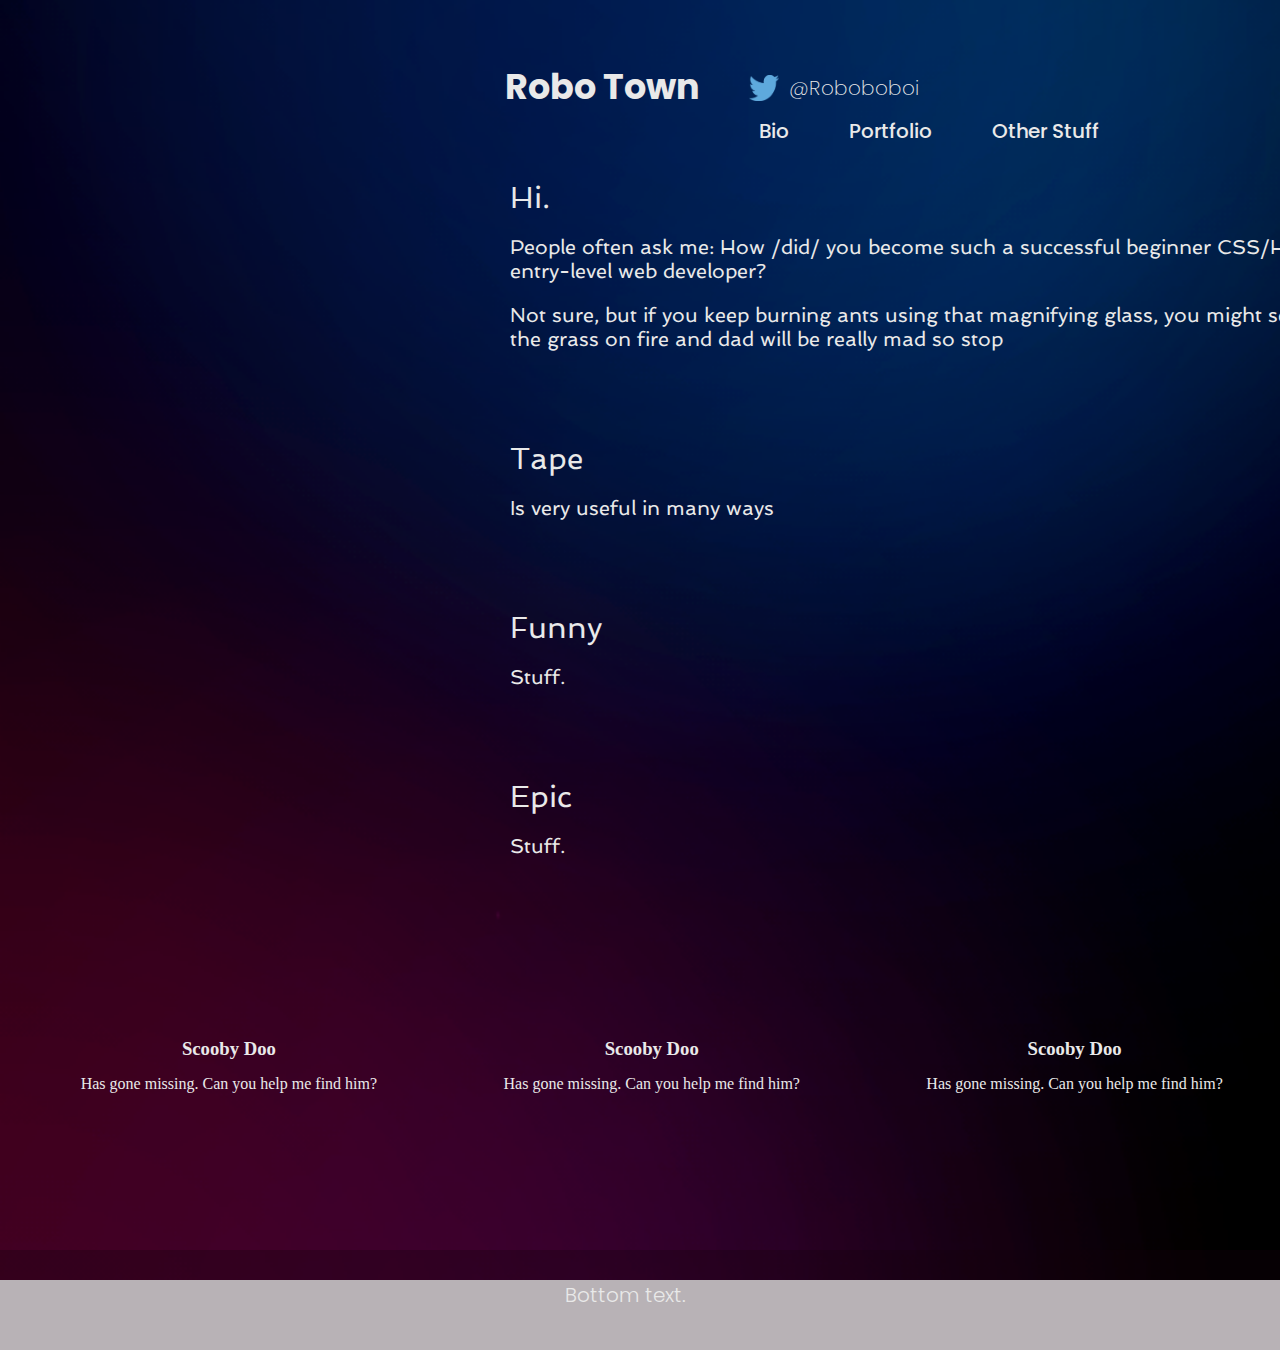
<file: index.html>
<html>
	<head>
		<title>Funny site.</title>
		<link href="https://fonts.googleapis.com/css2?family=Spinnaker&amp;family=Zilla+Slab:wght@300;400;500;600;700&amp;display=swap" rel="stylesheet"> 
		<link href="https://fonts.googleapis.com/css2?family=Poppins:wght@100;200;300;400;500;600;700;800;900&display=swap" rel="stylesheet"> 
		<link rel="stylesheet" href="https://cdnjs.cloudflare.com/ajax/libs/font-awesome/4.7.0/css/font-awesome.min.css">
	    <link rel="stylesheet" type="text/css" href="MainStyle.css">
	</head>

	<body>
	

		<div class="header">
			<div class="left">
				<li><p id="Welcome">Robo Town</p></li>
					<div class="headertext">
					<li><img src="twitter.png" style="width:30px;height:26px;"></li>
					<li><a href="https://twitter.com/Roboboboi" id="TwiHanLink"><p id="TwiHan">@Roboboboi</p></a>
					</div></li>
			</div>
		    
		    <div class="right">
			 	<ul class="categories">
					<li><a href="Bio.html">Bio</a></li>
					<li><a href="Portfolio.html">Portfolio</a></li>
					<li><a href="OtherStuff.html">Other Stuff</a></li>		
				</ul>
			</div>
		</div>






		<div class="container">
			<div class="box1">
			    <h1>Hi.</h1>
			    <p>
			    	People often ask me: How /did/ you become such a successful beginner CSS/Html entry-level web developer?                         
			    </p>
			    <p>
			    	Not sure, but if you keep burning ants using that magnifying glass, you might set the grass on fire
			    	and dad will be really mad so stop
			    </p>

			    <h1>Tape</h1>
			    <p>
			    	Is very useful in many ways 
			    </p>

			    <h1>Funny</h1>
			    <p>
			    	Stuff.
			    </p>

			    <h1>Epic</h1>
			    <p>
			    	Stuff.
			    </p>
			</div>
		</div>	

		<div class="blocks">
			<div class="block">
				<a href="Scooby1.html">
				<h3>Scooby Doo</h3>
				<p>Has gone missing. Can you help me find him?</p>
				</a>
				
			</div>
			<div class="block">
				<a href="Scooby2.html">
				<h3>Scooby Doo</h3>
				<p>Has gone missing. Can you help me find him?</p>
				</a>		
			</div>
			<div class="block">
				<a href="Scooby3.html">
				<h3>Scooby Doo</h3>
				<p>Has gone missing. Can you help me find him?</p>
				</a>
			</div>
		</div>


		<div class="bottomarea">
			<p>Bottom text.</p>
		</div>
	</div>
	</body>
</html>
</file>
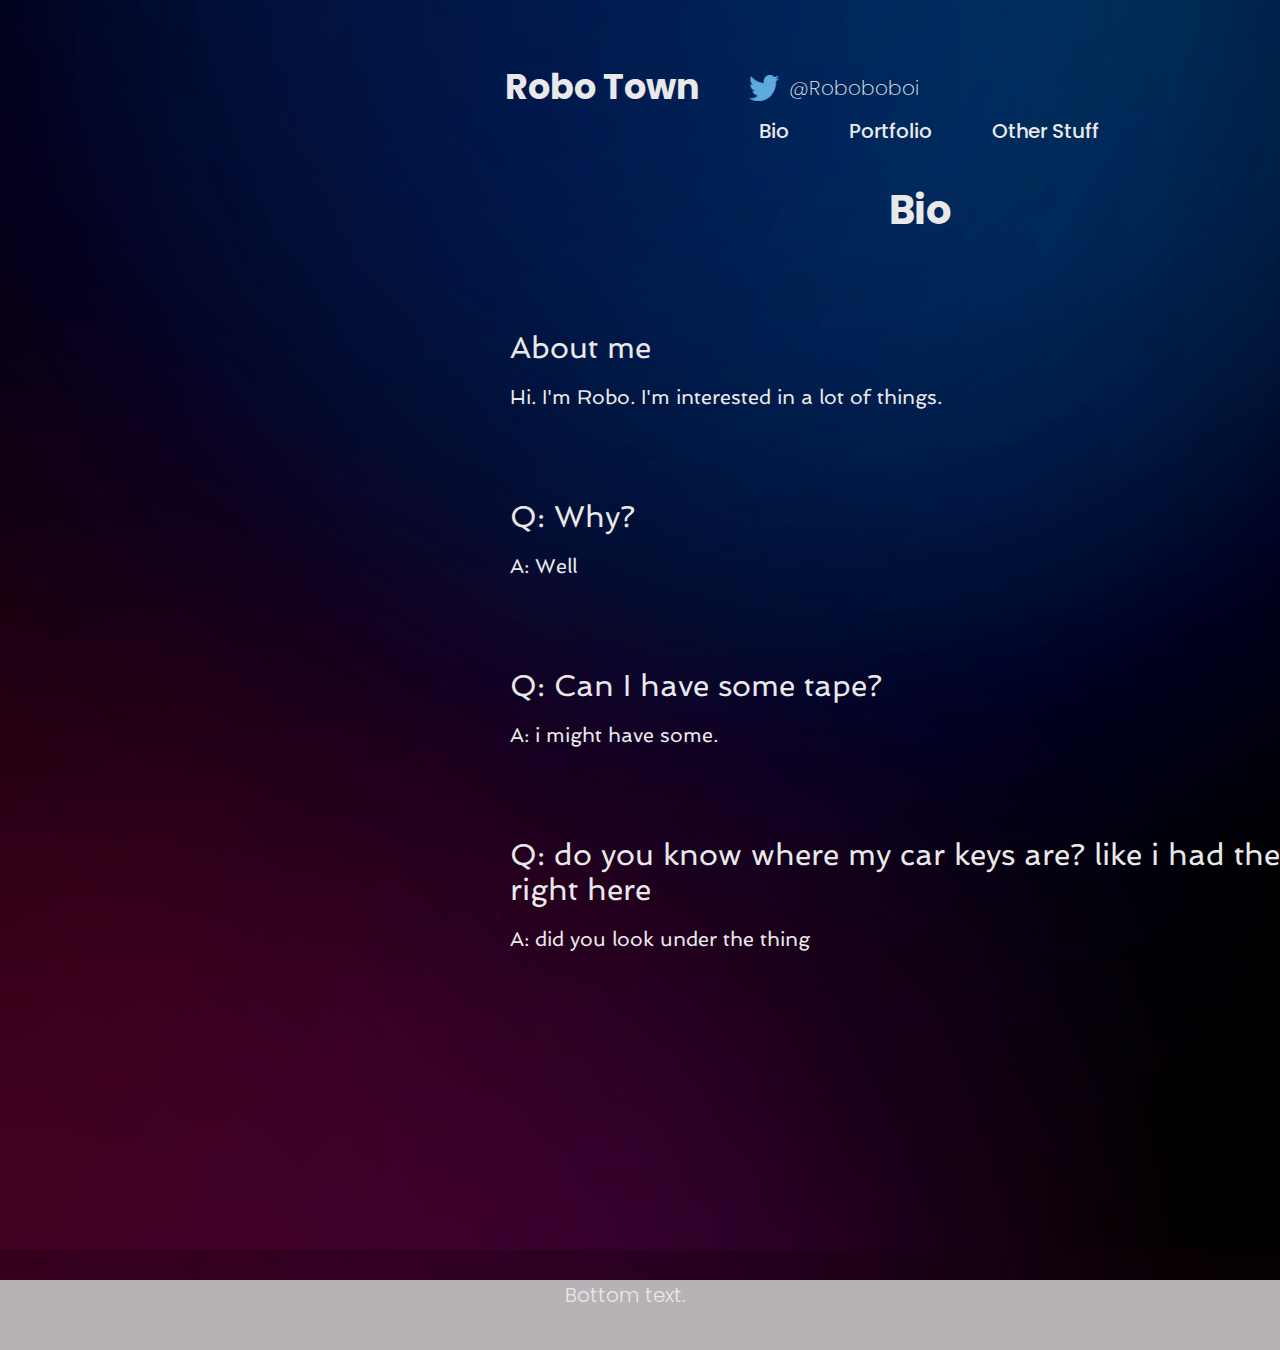
<file: Bio.html>
<html>
	<head>
		<title>Funny site.</title>
		<link href="https://fonts.googleapis.com/css2?family=Spinnaker&amp;family=Zilla+Slab:wght@300;400;500;600;700&amp;display=swap" rel="stylesheet"> 
		<link href="https://fonts.googleapis.com/css2?family=Poppins:wght@100;200;300;400;500;600;700;800;900&display=swap" rel="stylesheet"> 
		<link rel="stylesheet" href="https://cdnjs.cloudflare.com/ajax/libs/font-awesome/4.7.0/css/font-awesome.min.css">
	    <link rel="stylesheet" type="text/css" href="MainStyle.css">
	</head>

	<body>
	

		<div class="header">
			<div class="left">
				<li><p id="Welcome"><a href="index.html">Robo Town</a></p></li>
					<div class="headertext">
					<li><img src="twitter.png" style="width:30px;height:26px;"></li>
					<li><a href="https://twitter.com/Roboboboi" id="TwiHanLink"><p id="TwiHan">@Roboboboi</p></a>
					</div></li>
			</div>
		    
		    <div class="right">
			 	<ul class="categories">
					<li><a href="Bio.html">Bio</a></li>
					<li><a href="Portfolio.html">Portfolio</a></li>
					<li><a href="OtherStuff.html">Other Stuff</a></li>		
				</ul>
			</div>
		</div>






		<div class="container">
			
		

        <div class="box1">
			<h1 id="main">Bio</h1>

            <h1>About me</h1>
            <p>
                Hi. I'm Robo. I'm interested in a lot of things.                              
            </p>



            <h1>Q: Why?</h1>
            <p>
                A: Well                        


            <h1>Q: Can I have some tape?</h1>
            <p>
                A: i might have some.                   
            </p>



            <h1>Q: do you know where my car keys are? like i had them right here</h1>
            <p>
                A: did you look under the thing                        
            </p>
        </div>
		</div>	


		<div class="bottomarea">
			<p>Bottom text.</p>
		</div>
	</div>
	</body>
</html>
</file>
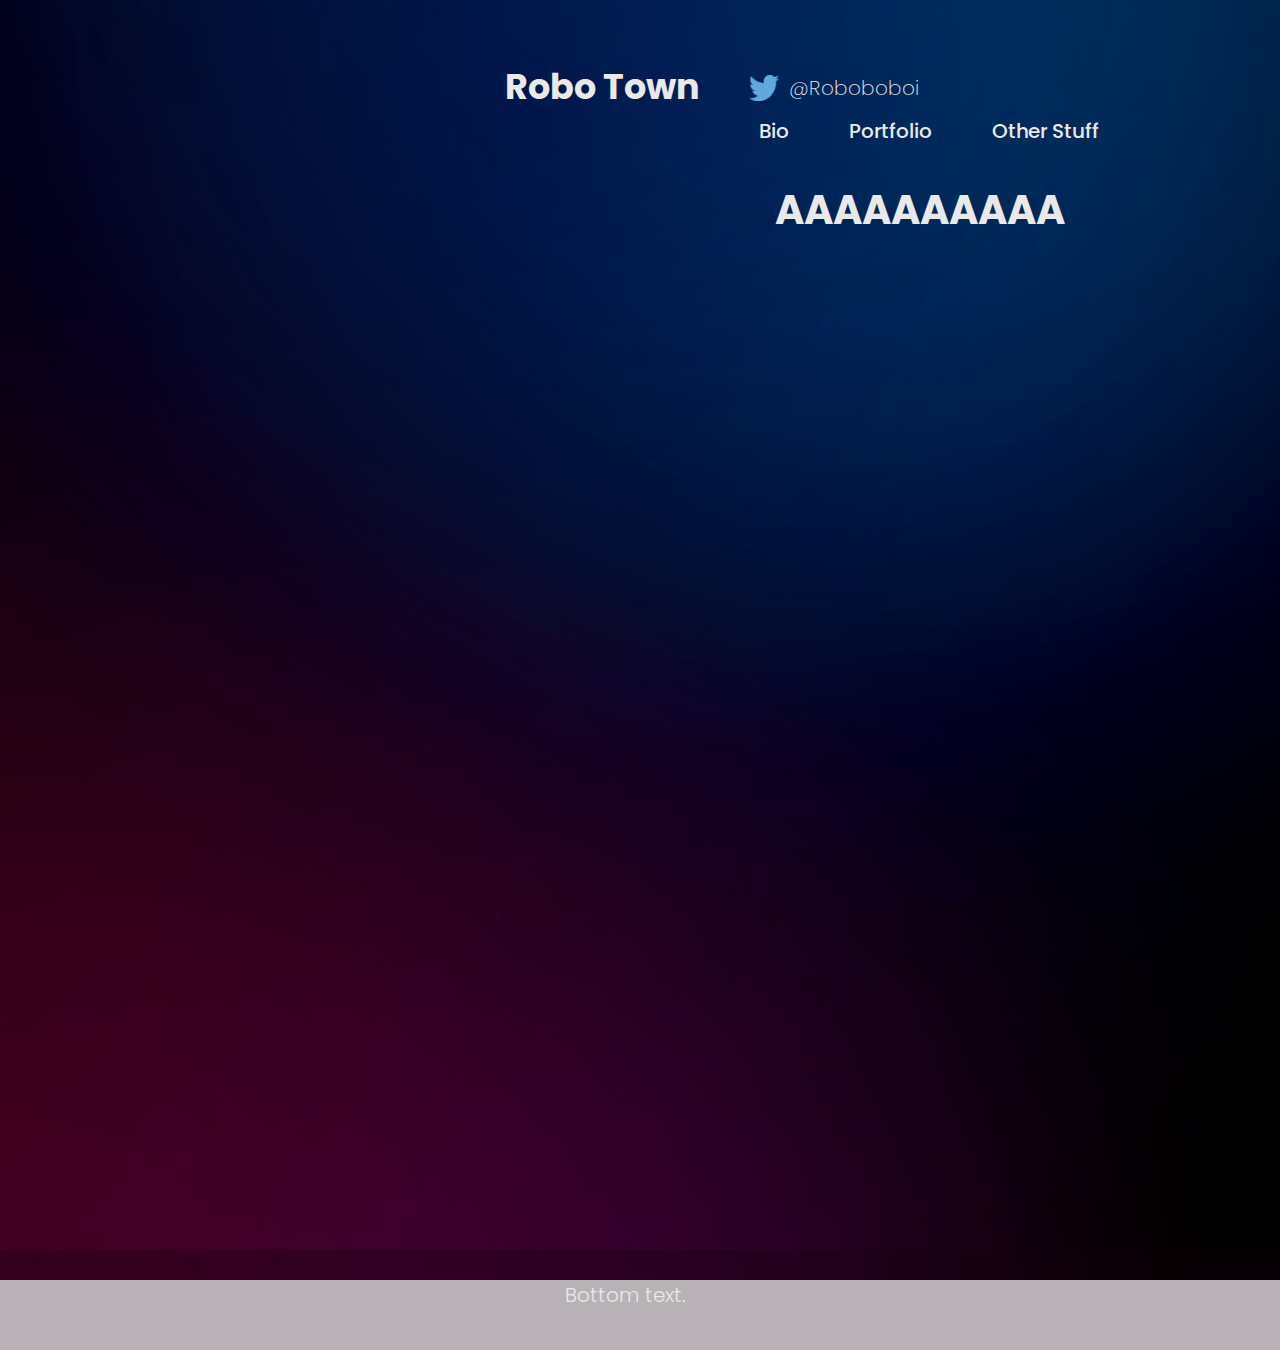
<file: OtherStuff.html>
<html>
	<head>
		<title>Funny site.</title>
		<link href="https://fonts.googleapis.com/css2?family=Spinnaker&amp;family=Zilla+Slab:wght@300;400;500;600;700&amp;display=swap" rel="stylesheet"> 
		<link href="https://fonts.googleapis.com/css2?family=Poppins:wght@100;200;300;400;500;600;700;800;900&display=swap" rel="stylesheet"> 
		<link rel="stylesheet" href="https://cdnjs.cloudflare.com/ajax/libs/font-awesome/4.7.0/css/font-awesome.min.css">
	    <link rel="stylesheet" type="text/css" href="MainStyle.css">
	</head>

	<body>
	

		<div class="header">
			<div class="left">
				<li><p id="Welcome"><a href="index.html">Robo Town</a></p></li>
					<div class="headertext">
					<li><img src="twitter.png" style="width:30px;height:26px;"></li>
					<li><a href="https://twitter.com/Roboboboi" id="TwiHanLink"><p id="TwiHan">@Roboboboi</p></a>
					</div></li>
			</div>
		    
		    <div class="right">
			 	<ul class="categories">
					<li><a href="Bio.html">Bio</a></li>
					<li><a href="Portfolio.html">Portfolio</a></li>
					<li><a href="OtherStuff.html">Other Stuff</a></li>		
				</ul>
			</div>
		</div>

		<div class="container">
			
	

			
			
        <div class="box1">
	<h1 id="main">AAAAAAAAAA</h1>       
	</div>	


		<div class="bottomarea">
			<p>Bottom text.</p>
		</div>
	</div>
	</body>
</html>
</file>
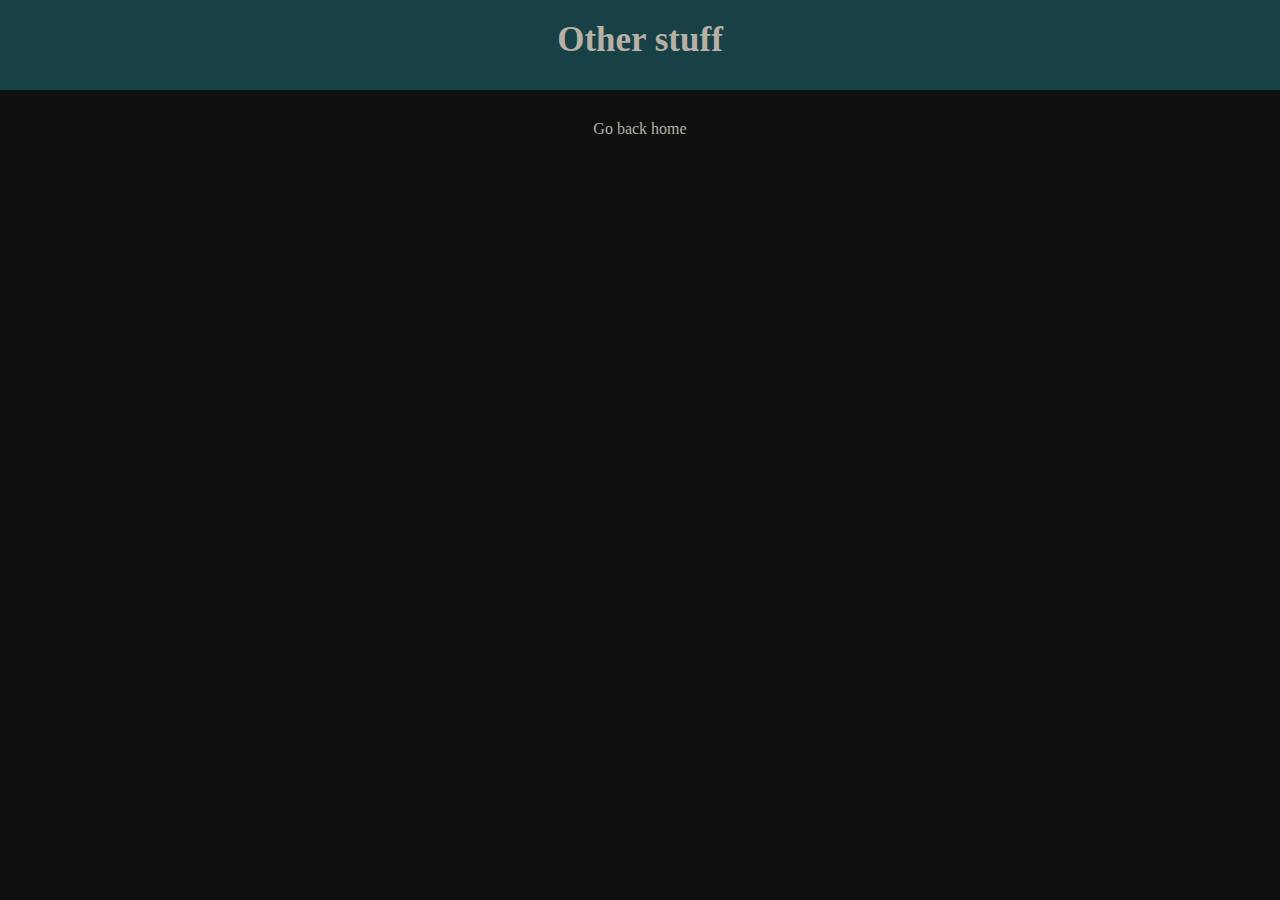
<file: Question.html>
<!DOCTYPE html>
<html>
<head>
	<title>Funny site.</title>
    <link rel="stylesheet" type="text/css"
    href="Question.css">
</head>
<body>
		<div class="header">
	<header>
		Other stuff
	</header>
	</div>

	<div class="categories">

			<ul>
				<li id="backhome"><a href="index.html">Go back home</a></li>
			</ul>
		</div>
</body>
</html>
</file>
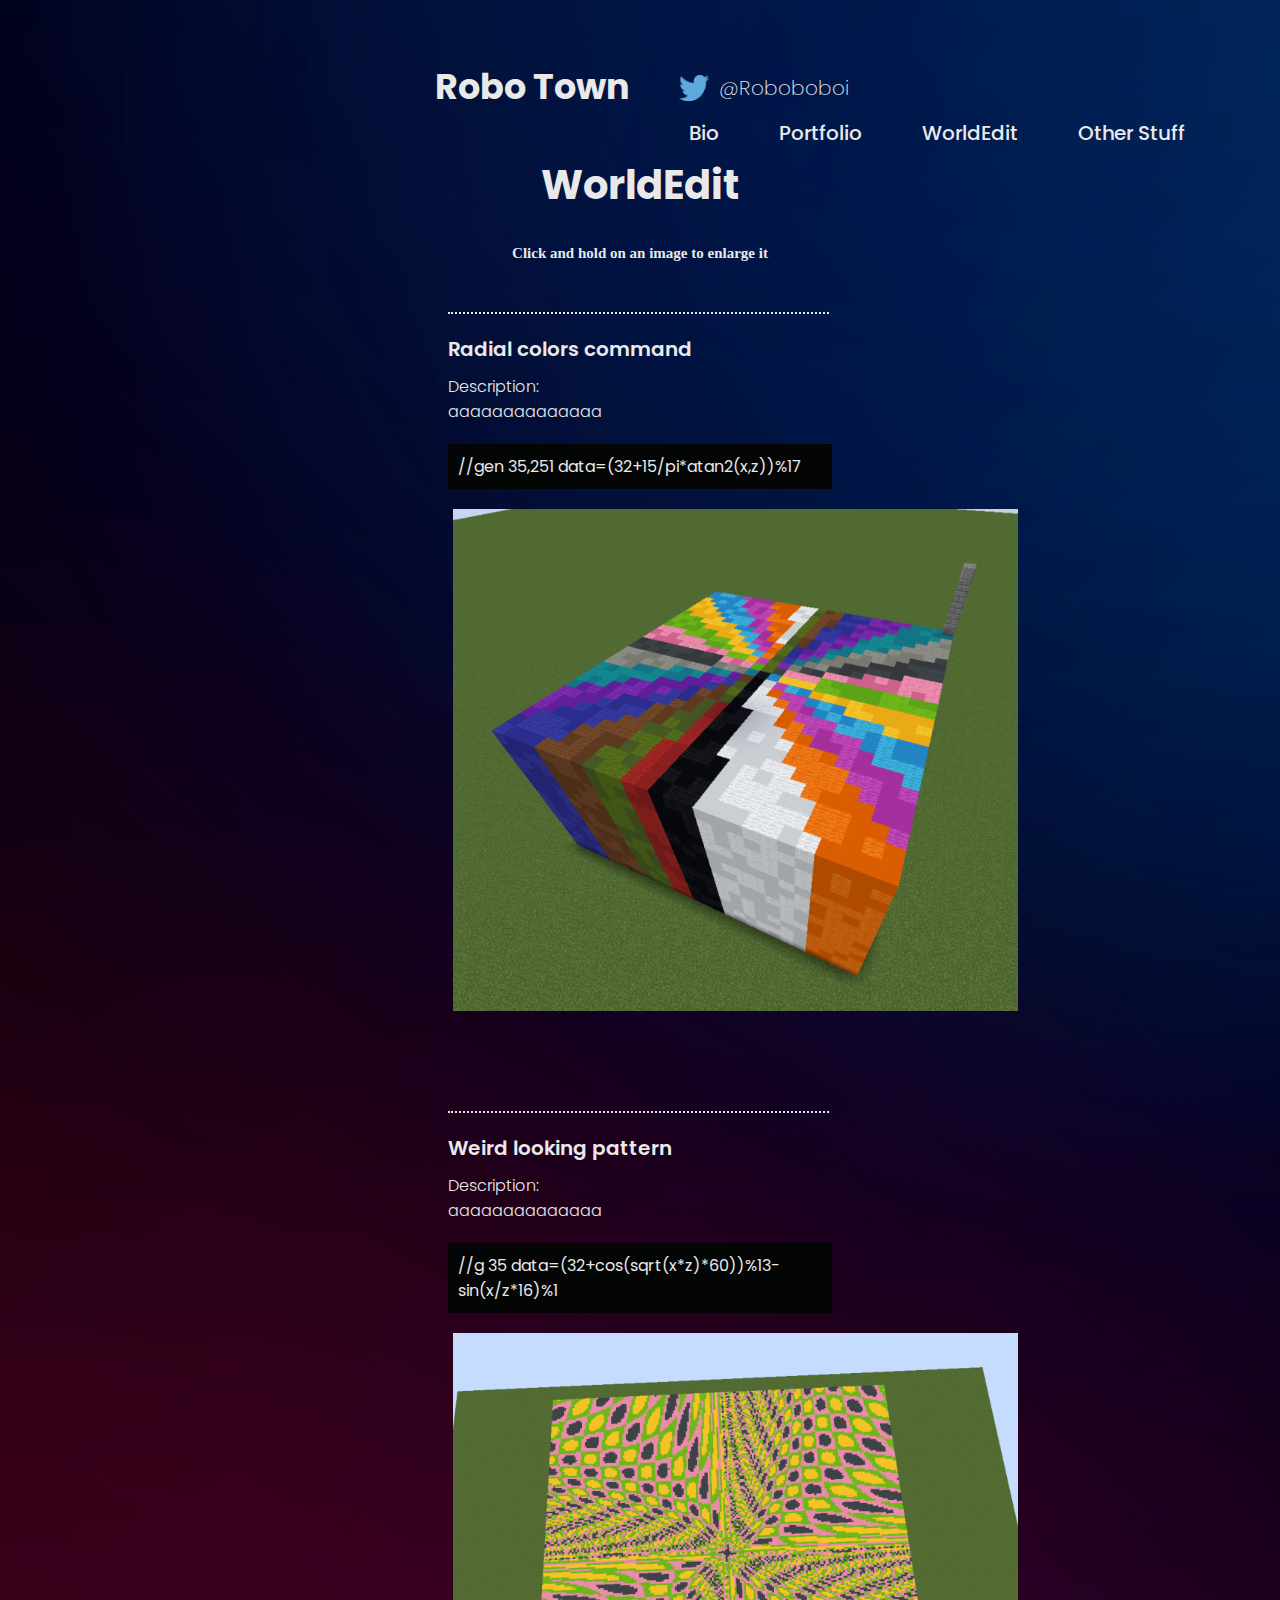
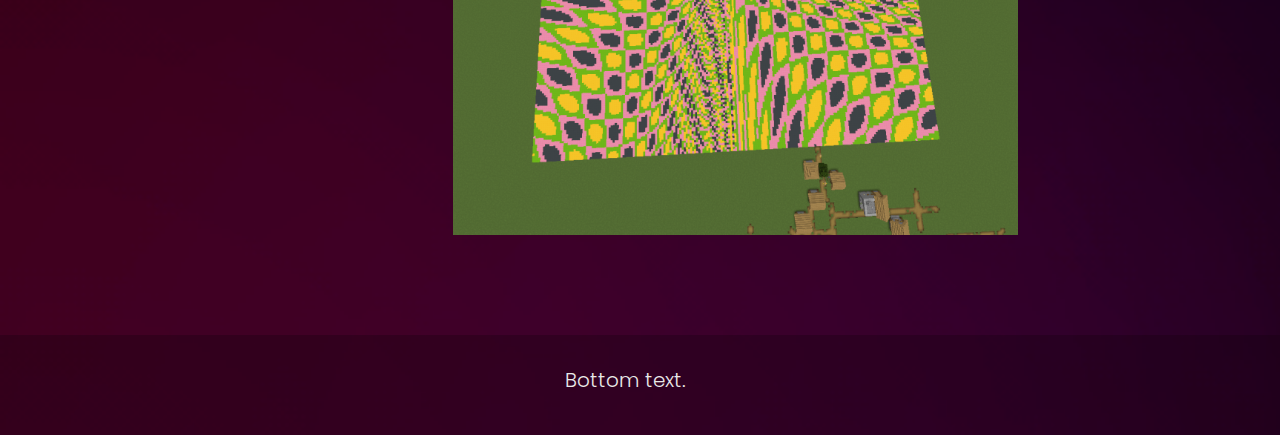
<file: WorldEdit.html>
<!DOCTYPE html>
	<head>
		<title>Funny site.</title>
		<link href="https://fonts.googleapis.com/css2?family=Spinnaker&amp;family=Zilla+Slab:wght@300;400;500;600;700&amp;display=swap" rel="stylesheet"> 
		<link href="https://fonts.googleapis.com/css2?family=Poppins:wght@100;200;300;400;500;600;700;800;900&display=swap" rel="stylesheet"> 
		<link rel="stylesheet" href="https://cdnjs.cloudflare.com/ajax/libs/font-awesome/4.7.0/css/font-awesome.min.css">
	    <link rel="stylesheet" type="text/css" href="WE.css">
	</head>

	<body>
	

		<div class="header">
			<div class="left">
				<li><p id="Welcome"><a href="index.html">Robo Town</a></p></li>
					<div class="headertext">
						<li><img src="twitter.png" style="width:30px;height:26px;"></li>
						<li><a href="https://twitter.com/Roboboboi" id="TwiHanLink"><p id="TwiHan">@Roboboboi</p></a>
					</div></li>
			</div>
		    
		    <div class="right">
			 	<ul class="categories">
					<li><a href="Bio.html">Bio</a></li>
					<li><a href="Portfolio.html">Portfolio</a></li>
					<li><a href="WE.html">WorldEdit</a></li>
					<li><a href="OtherStuff.html">Other Stuff</a></li>		
				</ul>
			</div>
		</div>


	<div class="container">
			<h1 id="WEHeader">WorldEdit</h1>

			<div class="enlarge">
				<h1>Click and hold on an image to enlarge it</h1>
			</div>
	</div>

	<div class="worldeditcontainer">
		    <p id="cmdname">
		    Radial colors command
			</p>

		    <footer>
		    	<p>Description: </p>
		    	<p>aaaaaaaaaaaaaa</p>
			</footer>

		    <div class="command">
			    <p id="cmd">
			    	//gen 35,251 data=(32+15/pi*atan2(x,z))%17               
			    </p>
			</div>

		   	<section id="worldeditimages">
			   	<div class="we1">

				</div>

			</section>

			<p id="cmdname">
		    Weird looking pattern
			</p>

		    <footer>
		    	<p>Description: </p>
		    	<p>aaaaaaaaaaaaaa</p>
			</footer>

		    <div class="command">
			    <p id="cmd">
			    	//g 35 data=(32+cos(sqrt(x*z)*60))%13-sin(x/z*16)%1               
			    </p>
			</div>

		   	<section id="worldeditimages">
			   	<div class="we2">

				</div>

			</section>

	</div>


		<div class="bottomarea">
			<p>Bottom text.</p>
		</div>
	</body>
</html>
</file>
<file: MainStyle.css>
*{
	margin:0;
	padding:0;
	
}

body{
    background-image:url('background.png');
	font-family: Verdana;
	background-size:cover;
	width:100%;
	height:150%;
	background-repeat:no-repeat;
	position:absolute;
}

.bottomarea{
background-color:rgba(19, 1, 13, 0.3);
text-align:center;
position:absolute;
height:100px;
width:100%;
bottom:0px;
}

.bottomarea p{
color:#E9E9E9;
font-size:20px;
padding-top:30px;
padding-right:30px;
font-family: 'Poppins';
font-weight:300;
}

.Enlarge h1{
text-align:center;
font-size:15px;
margin-top:10px;
color:#A09A8C;
}

.headercolor{
background-color:rgba(19, 1, 13, 0.2);
height:100px;
width:100%;
margin-top:20px;
margin-bottom:20px;

}

.mainheader{
background-color:#184047;
color:#B6B0A5;
text-align:center;
padding-top:25px;
font-weight:800;
font-size:35px;
height:75px;
}


.header{
color:#B6B0A5;
padding-top:60px;
margin-left:495px;
text-align:center;


}

.header li{
display:inline-block;
float:left;


}

.left li{
padding-left:10px;

}

.right li{
padding-left:40px;
padding-right:20px;

}

#Welcome{
font-weight:700;
font-size:35px;
color:#E9E9E9;
font-family: 'Poppins';

}

img{
padding-top:15px;
padding-left:40px;
}

#TwiHan {
font-size:20px;
padding-top:13px;
font-weight:200;
font-family: 'Poppins';
}

#TwihanLink:hover{
color:#D90051;	
}

#TwihanLink:active{
color:#F7EEDC;
}

#main{
font-size:40px;
font-family: 'Poppins';
color:#E9E9E9;
text-align:center;
font-weight:700;
}

.categories{
color:#E9E9E9;
font-weight:500;
font-family: 'Poppins';
list-style-type: none;
padding-top:13px;

padding-left:20px;
float:left;
}

.categories li{
color:#E9E9E9;
display: inline-block;
font-size:20px;
}

.categories #backhome{
padding-bottom:10px;
margin-top:20px;
}

.container{
padding-top:20px;
width:1400px;
}

.box1{
color:#D97092;
padding:20px;
padding-right:60px;
margin-left:450px;

}

.box1 p {
color:#E9E9E9;
padding:10px;
padding-left:40px;	
font-family: 'Spinnaker', sans-serif;
font-weight:400;
font-size:20px;


}

.box1 h1 {
color:#E9E9E9;
padding:10px;
padding-left:40px;	
padding-top:20px;	
margin-top:60px;
font-family: 'Spinnaker', sans-serif;
font-weight:400;
font-size:30px;


}

#a{

padding-bottom:50px;	
margin-bottom: 0px;
font-family: 'Spinnaker', sans-serif;
font-weight:400;
font-size:20px;
}



a{
	text-decoration: none;
	color:#E9E9E9;

}

a:hover{
	text-decoration: none;
	color:#D90051;

}

a:active{
	text-decoration: none;
	color:#FF005F;


}

a:visted{
	text-decoration: none;


}

.block{ 

float:left;
width:30.3%;
padding-bottom:0px;	
text-align: center;
color:#E9E9E9;
margin-left:35px;	
margin-top:150px;


}

.block p{ 
color:#E9E9E9;
margin-top: 15px;
text-align: center;
}
</file>
<file: Question.css>
*{
	margin:0;
	padding:0;
	
}

body{
	background-color:#0F1010;

	font-family: Verdana;
	margin-bottom:250px;

}

.header{
	text-align:center;
	font-weight:800;
	font-size:35px;
	padding-top:20px;
	background-color:#184047;
	color:#B6B0A5;
	text-transform: 
    margin:auto;
    height:70px;


}

.action_page.php{
	position:middle;
}

.box1 p {
color:#A09A8C;

padding:10px;
margin-top:10px;
margin-bottom: 0px;
margin:10px 0;


}

.box1 h1{
color:#A09A8C;
font-size:20px;


}

.container{
	width:700px;
	margin:auto;
}

.categories{
width:100%;
margin-top:0px;
padding-top:10px;
width:700px;
margin:auto;
}

.categories h2{
padding:20px;
margin-top: 0px;
margin:0px 0;
color:#B6B0A5;

text-align: center;

}

.categories ul{

padding:20;
padding-bottom:0px;
margin-bottom:0px;
text-align: center;
list-style: none;

}

.categories li{
padding-bottom:10px;
}

.categories #backhome{
padding-bottom:10px;
margin-top:20px;
}

a{
	text-decoration: none;
	color:#B6B0A5;

}

a:hover{
	text-decoration: none;
	color:#E0D9CA;

}

a:active{
	text-decoration: none;
	color:#F7EEDC;


}

a:visted{
	text-decoration: none;


}
</file>
<file: WE.css>
*{
	margin:0;
	padding:0;
	
}

body{
    background-image:url('background.png');
	font-family: Verdana;
	background-size:cover;
	width:100%;
	height:220%;
	background-repeat:no-repeat;
	position:sticky;
}

.bottomarea{
background-color:rgba(19, 1, 13, 0.3);
text-align:center;
height:100px;
width:100%;
bottom:0px;
}

.bottomarea p{
font-size:20px;
padding-top:30px;
padding-right:30px;
font-family: 'Poppins';
font-weight:300;
color:#E9E9E9;
}

.Enlarge h1{
text-align:center;
font-size:15px;
margin-top:10px;
color:#A09A8C;
}


.header{
color:#B6B0A5;
padding-top:60px;
margin-left:425px;
text-align:center;


}

.header li{
display:inline-block;
float:left;


}

.left li{
padding-left:10px;

}

.right li{
padding-left:40px;
padding-right:20px;

}

#Welcome{
font-weight:700;
font-size:35px;
color:#E9E9E9;
font-family: 'Poppins';

}

img{
padding-top:15px;
padding-left:40px;
}

#TwiHan {
font-size:20px;
padding-top:13px;
font-weight:200;
font-family: 'Poppins';
}

#TwihanLink:hover{
color:#D90051;	
}

#TwihanLink:active{
color:#F7EEDC;
}


.categories{
color:#E9E9E9;
font-weight:500;
font-family: 'Poppins';
list-style-type: none;
padding-top:13px;

padding-left:20px;
float:left;
}

.categories li{
color:#E9E9E9;
display: inline-block;
font-size:20px;
}


.container{
padding-top:20px;
width:100%;

}

#WEHeader{
	font-size:40px;
	font-family:'Poppins';
	font-weight:700;
	text-align:center;
	margin-top:75px;
	color:#E9E9E9;
}

.enlarge h1{
text-align:center;
font-size:15px;
margin-top:30px;
color:#E9E9E9;

}



a{
	text-decoration: none;
	color:#E9E9E9;

}

a:hover{
	text-decoration: none;
	color:#D90051;

}

a:active{
	text-decoration: none;
	color:#FF005F;


}

a:visted{
text-decoration: none;


}

.block{ 

float:left;
width:30.3%;
padding-bottom:0px;	
text-align: center;
color:#E9E9E9;
margin-left:35px;	
margin-top:150px;


}

.block p{ 
color:#E9E9E9;
margin-top: 15px;
text-align: center;
}

#worldeditimages {
transition:transform 0.25s ease;

}

#worldeditimages:active {
transform:scale(1.5);
}


.we1{
background-image:url('worldedit1.png');
background-position:center;
margin-left:5px;
margin-bottom:100px;
height:502px;
width:565px;
background-size:100%;
}

.we2{
background-image:url('worldedit2.png');
background-position:center;
margin-left:5px;
margin-bottom:100px;
height:502px;
width:565px;
background-size:cover;
}

.worldeditcontainer	footer{
color:#E9E9E9;

padding-top:10px;
padding-bottom:20px;

font-family:'Poppins';
font-weight:300;
}

.worldeditcontainer{
padding-top:50px;	
width:30%;
margin:auto;
}

#cmdname{
color:#E9E9E9;
font-family:'Poppins';
font-weight:600;
font-size:20px;

margin-right:3px;
padding-top:20px;
border-top-style:dotted;
border-top-width:2px;

}

#cmd{
background-color:#040505;
font-weight:400;
margin-bottom:20px;
padding:10px;
font-family:'Poppins';
color:#E9E9E9;

}
</file>
